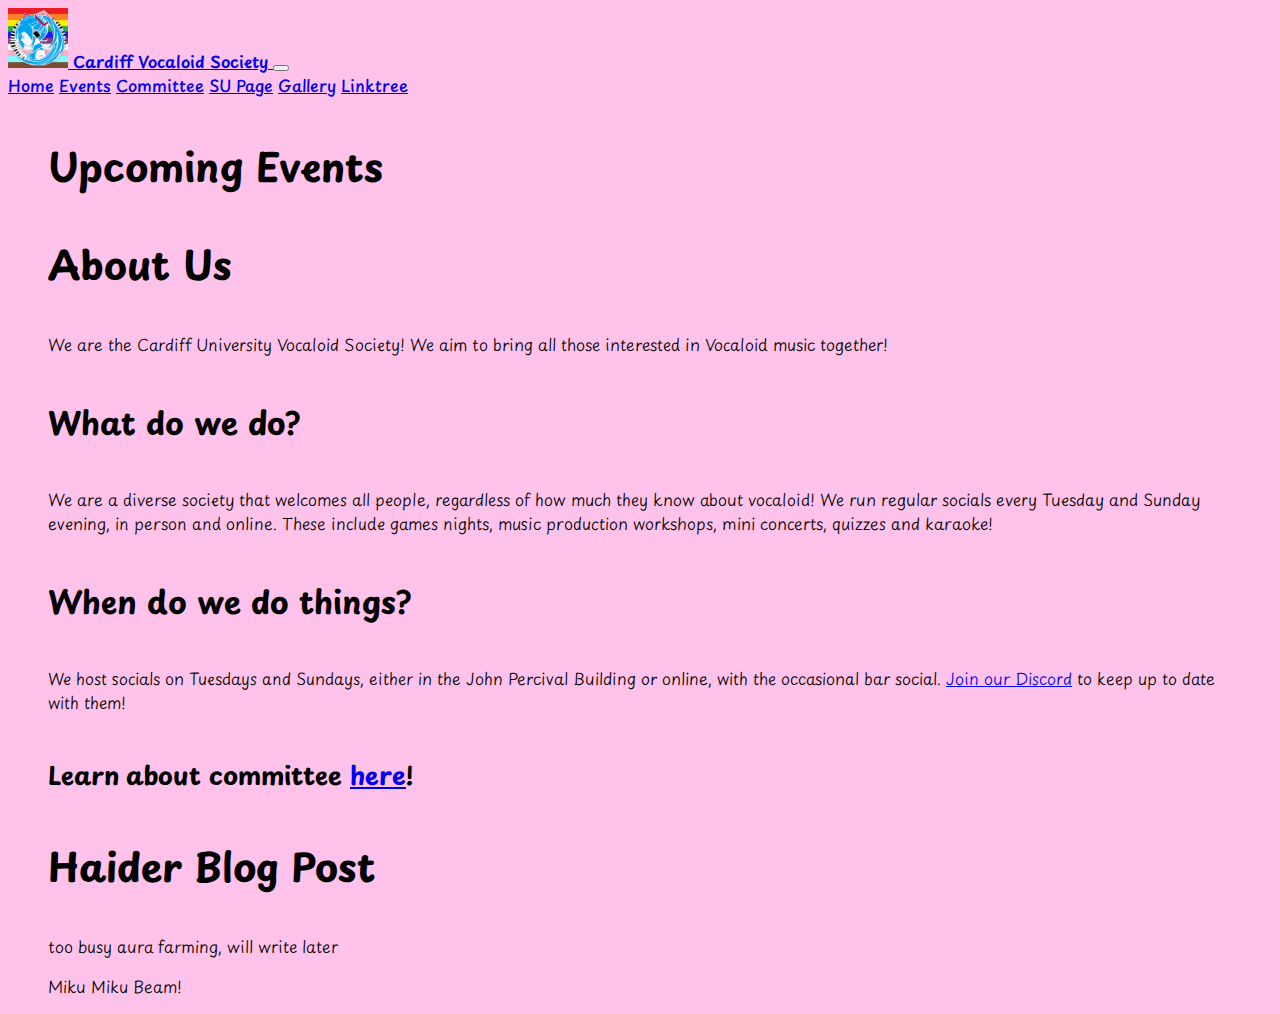
<file: pages/index.html>
<!DOCTYPE html>
<html lang="en">
    <head>
        <!-- meta tags -->
        <meta charset="utf-8">
        <meta name="viewport" content="width=device-width, initial-scale=1, shrink-to-fit=no">

        <!-- bootstrap css -->
        <link href="https://cdn.jsdelivr.net/npm/bootstrap@5.3.8/dist/css/bootstrap.min.css" rel="stylesheet" integrity="sha384-sRIl4kxILFvY47J16cr9ZwB07vP4J8+LH7qKQnuqkuIAvNWLzeN8tE5YBujZqJLB" crossorigin="anonymous">

        <!-- our css -->
        <link href="../css/styles.css" rel="stylesheet">

        <title>Home - Cardiff Vocaloid Society</title>
    </head>
    <body>
        <div class="background-gradient">
        <!-- navbar -->
        <nav class="navbar navbar-expand-lg">
            <div class="container-fluid">
                <a class="navbar-brand bold-text" href="#">
                    <img src="../images/Logo_Pride_Expanded.png" alt="Cardiff Vocaloid Society's Logo" width="60" height="60" class="d-inline-block align-text-centre">
                    Cardiff Vocaloid Society
                </a>
                <button class="navbar-toggler" type="button" data-bs-toggle="collapse" data-bs-target="#vocanav" aria-controls="vocanav"
                aria-expanded="false"
                aria-label="Toggle navigation">
                    <span class="navbar-toggler-icon"></span>
                </button>
                <div class="collapse navbar-collapse" id="vocanav">
                    <div class="navbar-nav">
                        <a class="nav-link" href="index.html">Home</a>
                        <a class="nav-link" href="events.html">Events</a>
                        <a class="nav-link" href="committee.html">Committee</a>
                        <a class="nav-link" href="https://www.cardiffstudents.com/activities/society/vocaloidsociety/">SU Page</a>
                        <a class="nav-link" href="gallery.html">Gallery</a>
                        <a class="nav-link" href="https://linktr.ee/cardiffvocaloid">Linktree</a>
                    </div>
                </div>
            </div>
        </nav>

        <div id="main-page-grid" class="container">
            <!-- contents go here. duh!-->
            <div class="row">
                <div id="events" class="col-lg-6">
                    <div class="text-center">
                        <h3>Upcoming Events</h3>
                    </div>
                    <div id="eventsList">
                        <!-- Events will be displayed here -->
                    </div>
                </div>
                <div class="col-lg-6">
                    <div id="about-us" class="row">
                        <div class="text-center">
                            <h3>About Us</h3>
                        </div>
                        <div class="text-center">
                            <p>
                                We are the Cardiff University Vocaloid Society! We aim to bring all those interested in Vocaloid music together!
                            </p>
                            <h4>What do we do?</h4>
                            <p>
                                We are a diverse society that welcomes all people, regardless of how much they know about vocaloid! We run regular socials every Tuesday and Sunday evening, in person and online. These include games nights, music production workshops, mini concerts, quizzes and karaoke!
                            </p>
                            <h4>When do we do things?</h4>
                            <p>
                                We host socials on Tuesdays and Sundays, either in the John Percival Building or online, with the occasional bar social. <a href="https://discord.gg/2BEqewXfVn">Join our Discord</a> to keep up to date with them!
                            </p>
                            <h5>Learn about committee <a href="committee.html">here</a>!</h5>
                        </div>
                    </div>
                    <div id="haider-blog" class="row">
                        <div class="text-center">
                            <h3>Haider Blog Post</h3>
                        </div>
                        <div class="text-center">
                            <p>too busy aura farming, will write later</p>
                        </div>
                    </div>
                </div>
            </div>
        </div>

        <div class="container">
            <footer class="text-center fixed-bottom">
                <div class="text-center p-3">
                    <p class="text-body">Miku Miku Beam!</p>
                </div>
            </footer>
        </div>

        <script>
            // Function to get the ordinal suffix
            function getOrdinalSuffix(day) {
                if (day > 3 && day < 21) return 'th'; // Handle 11th, 12th, 13th, etc.
                switch (day % 10) {
                case 1: return 'st';
                case 2: return 'nd';
                case 3: return 'rd';
                default: return 'th';
                }
            }

            function addHours(date, hours) {
                date.setHours(date.getHours() + hours);
                return date;
            }

            function isDateGreaterThanToday(date) {
                // Get today's date at midnight (ignoring the time part)
                const today = new Date();
                today.setHours(0, 0, 0, 0); // Set time to 00:00:00
            
                // Compare the dates (get the time in milliseconds)
                return new Date(date) > today;
            }

            // Fetch the JSON file using fetch API
            fetch('../data/socials.json')
                .then(response => response.json())  // Parse the JSON response
                .then(events => {
                    // Loop through the events and display each one
                    const eventsListContainer = document.getElementById('eventsList');
                    var eventsDisplayed = 0
                    events.forEach(event => {
                        if (isDateGreaterThanToday(event.date) == true && eventsDisplayed < 3) {
                            // Convert date to more readable formats
                            const eventDate = new Date(event.date);
                            const eventDayName = eventDate.toLocaleDateString('en-GB', { weekday: 'long' });
                            const eventDayNumber = eventDate.getDate() + getOrdinalSuffix(eventDate.getDate());
                            const eventMonth = eventDate.toLocaleString('en-GB', { month: 'short' });
                            const eventTime = eventDate.toLocaleTimeString('en-GB', { hour12: false, hour: '2-digit', minute: '2-digit' });
                            const eventEndTime = addHours(eventDate, event.length).toLocaleTimeString('en-GB', { hour12: false, hour: '2-digit', minute: '2-digit' });

                            // Create new divs for each event
                            const dateDiv = document.createElement('div');
                            dateDiv.classList.add('date-box', 'col-4');

                            const eventDiv = document.createElement('div');
                            eventDiv.classList.add('event-box', 'col-8');

                            // Add details to the divs
                            dateDiv.innerHTML = `
                                <p>
                                    <b style="font-size: var(--space-xs);">${eventDayName}</b>
                                    <br>
                                    <b style="font-size: var(--space-s-l);">${eventDayNumber} ${eventMonth}</b>
                                    <br>
                                    <b style="font-size: var(--space-xs-s);">${eventTime} - ${eventEndTime}</b>
                                </p>
                            `;

                            eventDiv.innerHTML = `
                            <p>
                                <b style="font-size: var(--space-s-l);">${event.title}</b>
                                <p>${event.description}</p>
                                <p><strong>Category:</strong> ${event.category}</p>
                            </p>
                            `;

                            // Create a div for the row
                            const rowDiv = document.createElement('div');
                            rowDiv.classList.add('row-box', 'row', 'row-cols-6');

                            // Append the divs to the row
                            rowDiv.appendChild(dateDiv);
                            rowDiv.appendChild(eventDiv);
                            
                            // Append the row to the events container
                            eventsListContainer.appendChild(rowDiv);
                        }
                        eventsDisplayed = eventsDisplayed + 1;
                    });
                })
                .catch(error => console.error('Error loading JSON:', error));
        </script>
    
        <!-- scripts required for bootstrap -->
        <script src="https://code.jquery.com/jquery-3.3.1.slim.min.js" integrity="sha384-q8i/X+965DzO0rT7abK41JStQIAqVgRVzpbzo5smXKp4YfRvH+8abtTE1Pi6jizo" crossorigin="anonymous"></script>
        <script src="https://cdn.jsdelivr.net/npm/@popperjs/core@2.11.8/dist/umd/popper.min.js" integrity="sha384-I7E8VVD/ismYTF4hNIPjVp/Zjvgyol6VFvRkX/vR+Vc4jQkC+hVqc2pM8ODewa9r" crossorigin="anonymous"></script>
        <script src="https://cdn.jsdelivr.net/npm/bootstrap@5.3.8/dist/js/bootstrap.bundle.min.js" integrity="sha384-FKyoEForCGlyvwx9Hj09JcYn3nv7wiPVlz7YYwJrWVcXK/BmnVDxM+D2scQbITxI" crossorigin="anonymous"></script>
        </div>
    </body>
</html>
</file>
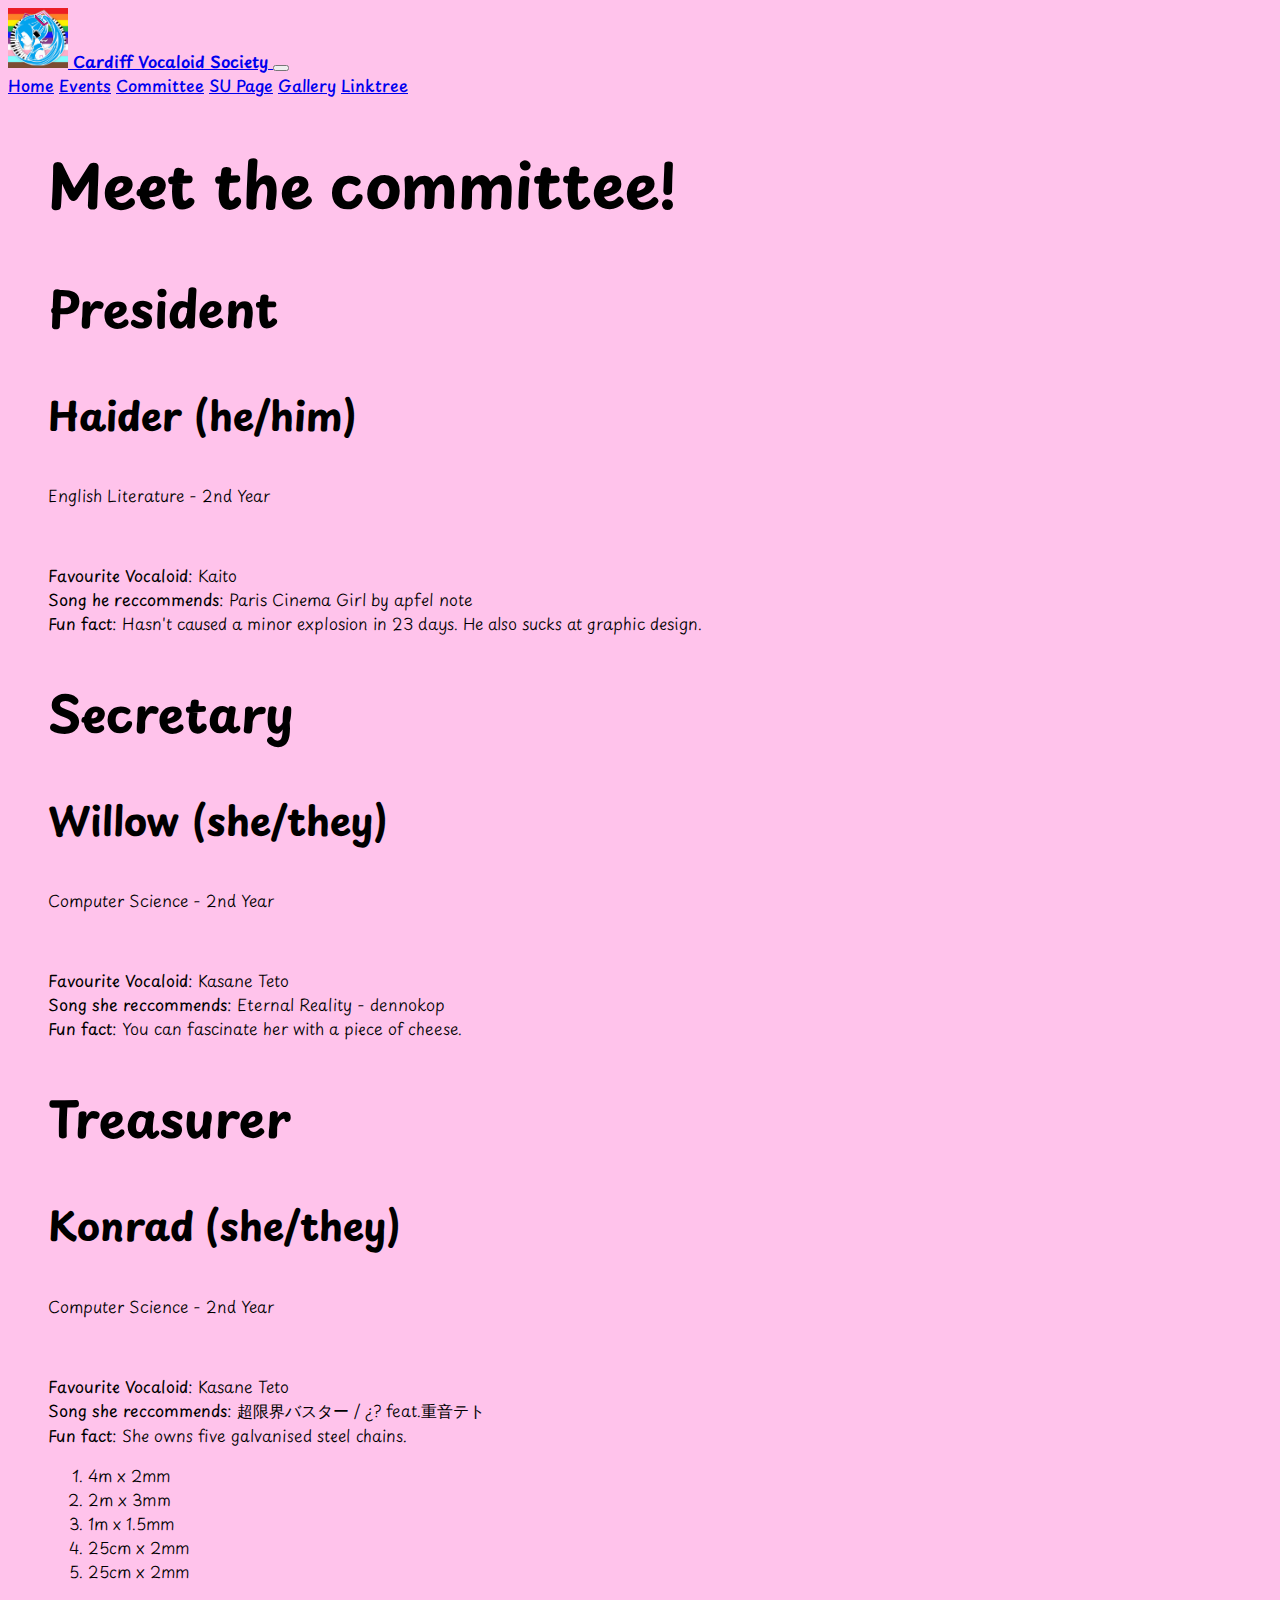
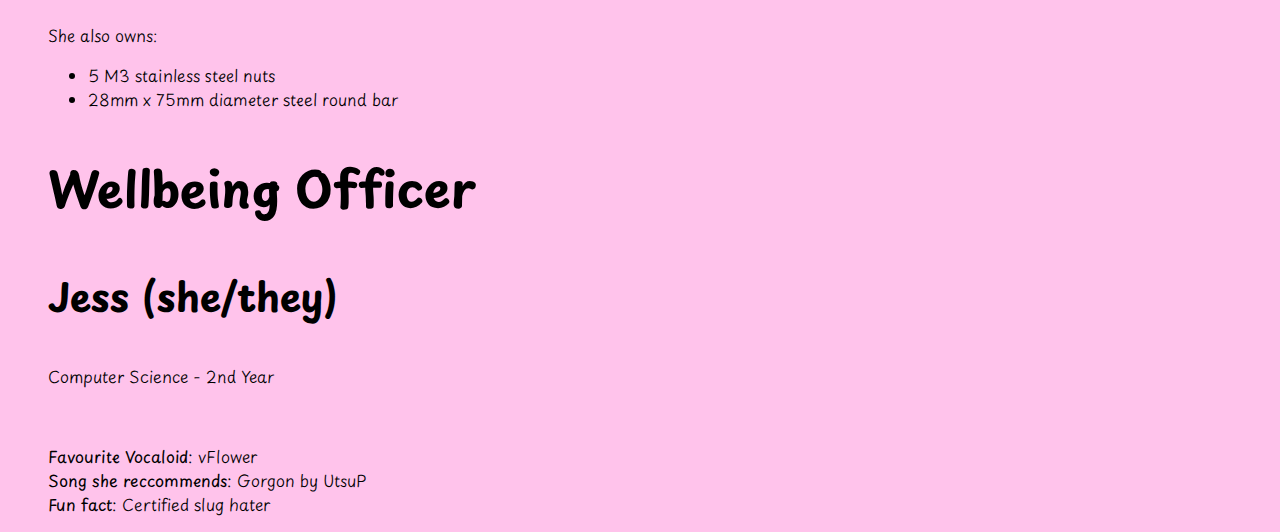
<file: pages/committee.html>
<!DOCTYPE html>
<html lang="en">
    <head>
        <!-- meta tags -->
        <meta charset="utf-8">
        <meta name="viewport" content="width=device-width, initial-scale=1, shrink-to-fit=no">

        <!-- bootstrap css -->
        <link href="https://cdn.jsdelivr.net/npm/bootstrap@5.3.8/dist/css/bootstrap.min.css" rel="stylesheet" integrity="sha384-sRIl4kxILFvY47J16cr9ZwB07vP4J8+LH7qKQnuqkuIAvNWLzeN8tE5YBujZqJLB" crossorigin="anonymous">

        <!-- our css -->
        <link href="../css/styles.css" rel="stylesheet">

        <title>Committee - Cardiff Vocaloid Society</title>
    </head>
    <body>
        <!-- navbar -->
        <nav class="navbar navbar-expand-lg">
            <div class="container-fluid">
                <a class="navbar-brand bold-text" href="#">
                    <img src="../images/Logo_Pride_Expanded.png" alt="Cardiff Vocaloid Society's Logo" width="60" height="60" class="d-inline-block align-text-centre">
                    Cardiff Vocaloid Society
                </a>
                <button class="navbar-toggler" type="button" data-bs-toggle="collapse" data-bs-target="#vocanav" aria-controls="vocanav"
                aria-expanded="false"
                aria-label="Toggle navigation">
                    <span class="navbar-toggler-icon"></span>
                </button>
                <div class="collapse navbar-collapse" id="vocanav">
                    <div class="navbar-nav">
                        <a class="nav-link" href="index.html">Home</a>
                        <a class="nav-link" href="events.html">Events</a>
                        <a class="nav-link" href="committee.html">Committee</a>
                        <a class="nav-link" href="https://www.cardiffstudents.com/activities/society/vocaloidsociety/">SU Page</a>
                        <a class="nav-link" href="gallery.html">Gallery</a>
                        <a class="nav-link" href="https://linktr.ee/cardiffvocaloid">Linktree</a>
                    </div>
                </div>
            </div>
        </nav>

        <div class="container">
            <div class="row">
                <h1 class="text-center">Meet the committee!</h1>
            </div>
            <div class="row text-center">
                <div class="col-lg-3 whitebackground">
                    <h2>President</h2>
                    <h3>Haider (he/him)</h3>
                    <p>English Literature - 2nd Year</p>
                    <img> <!-- later -->
                    <p>
                        <b>Favourite Vocaloid:</b> Kaito<br>
                        <b>Song he reccommends:</b> Paris Cinema Girl by apfel note<br>
                        <b>Fun fact:</b> Hasn't caused a minor explosion in 23 days. He also sucks at graphic design.
                    </p>
                </div>
                <div class="col-lg-3 whitebackground">
                    <h2>Secretary</h2>
                    <h3>Willow (she/they)</h3>
                    <p>Computer Science - 2nd Year</p>
                    <img> <!-- later -->
                    <p>
                        <b>Favourite Vocaloid:</b> Kasane Teto<br>
                        <b>Song she reccommends:</b> Eternal Reality - dennokop<br>
                        <b>Fun fact:</b> You can fascinate her with a piece of cheese.
                    </p>
                </div>
                <div class="col-lg-3 whitebackground">
                    <h2>Treasurer</h2>
                    <h3>Konrad (she/they)</h3>
                    <p>Computer Science - 2nd Year</p>
                    <img> <!-- later -->
                    <p>
                        <b>Favourite Vocaloid:</b> Kasane Teto<br>
                        <b>Song she reccommends:</b> 超限界バスター / ¿? feat.重音テト<br>
                        <b>Fun fact:</b> She owns five galvanised steel chains.
                        <ol>
                            <li>4m x 2mm</li>
                            <li>2m x 3mm</li>
                            <li>1m x 1.5mm</li>
                            <li>25cm x 2mm</li>
                            <li>25cm x 2mm</li>
                        </ol><br>
                        She also owns:<br>
                        <ul>
                            <li>5 M3 stainless steel nuts</li>
                            <li>28mm x 75mm diameter steel round bar</li>
                        </ul>
                    </p>
                </div>
                <div class="col-lg-3 whitebackground">
                    <h2>Wellbeing Officer</h2>
                    <h3>Jess (she/they)</h3>
                    <p>Computer Science - 2nd Year</p>
                    <img> <!-- later -->
                    <p>
                        <b>Favourite Vocaloid:</b> vFlower<br>
                        <b>Song she reccommends:</b> Gorgon by UtsuP<br>
                        <b>Fun fact:</b> Certified slug hater
                    </p>
                </div>
            </div>
        </div>

        <!-- scripts required for bootstrap -->
        <script src="https://code.jquery.com/jquery-3.3.1.slim.min.js" integrity="sha384-q8i/X+965DzO0rT7abK41JStQIAqVgRVzpbzo5smXKp4YfRvH+8abtTE1Pi6jizo" crossorigin="anonymous"></script>
        <script src="https://cdn.jsdelivr.net/npm/@popperjs/core@2.11.8/dist/umd/popper.min.js" integrity="sha384-I7E8VVD/ismYTF4hNIPjVp/Zjvgyol6VFvRkX/vR+Vc4jQkC+hVqc2pM8ODewa9r" crossorigin="anonymous"></script>
        <script src="https://cdn.jsdelivr.net/npm/bootstrap@5.3.8/dist/js/bootstrap.bundle.min.js" integrity="sha384-FKyoEForCGlyvwx9Hj09JcYn3nv7wiPVlz7YYwJrWVcXK/BmnVDxM+D2scQbITxI" crossorigin="anonymous"></script>
    </body>
</html>
</file>
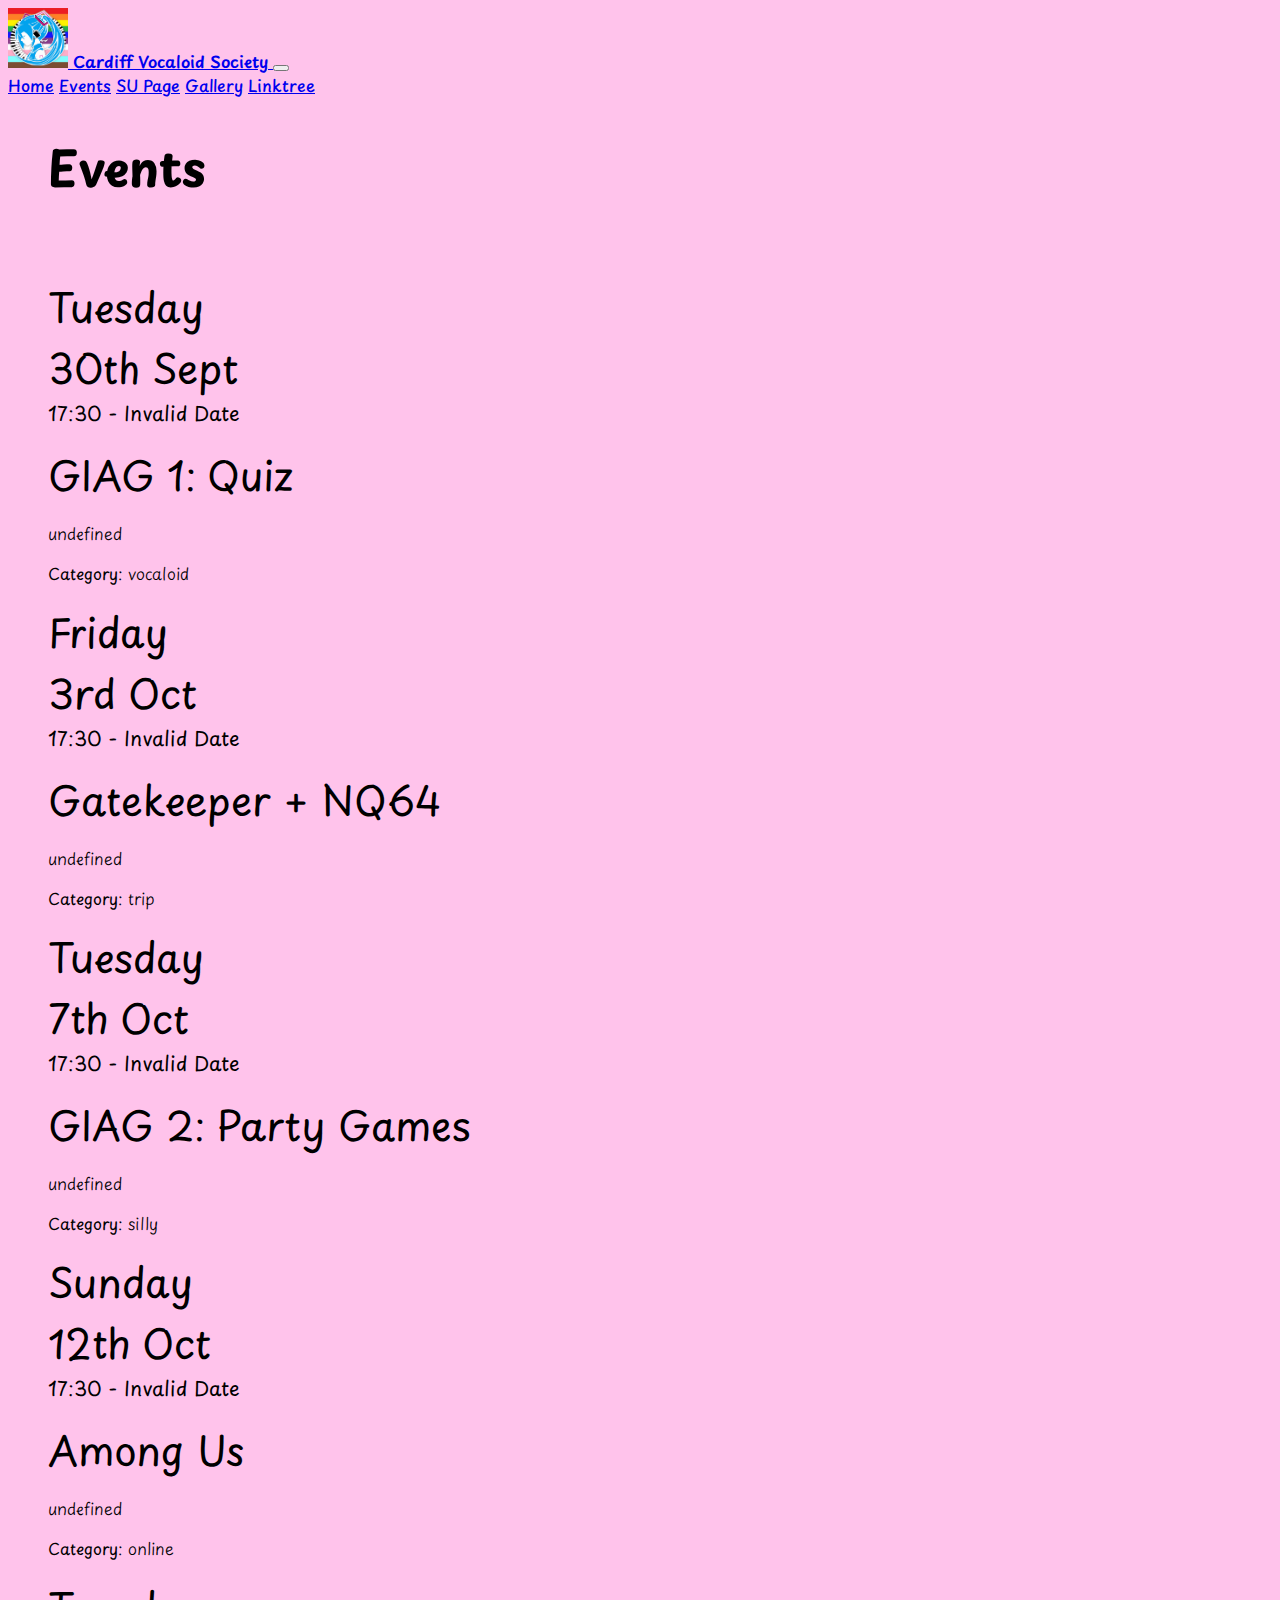
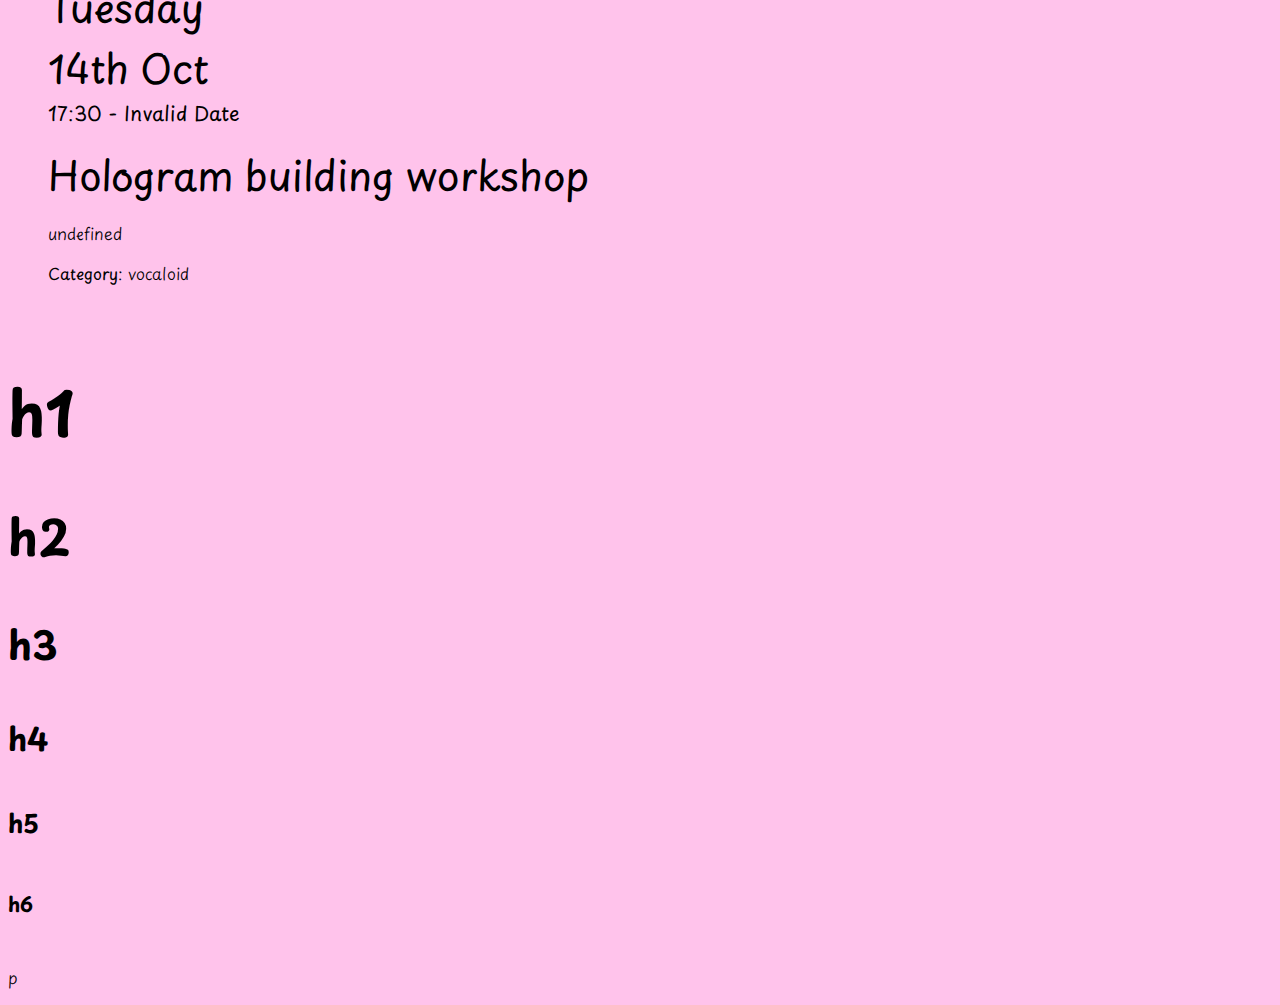
<file: pages/events.html>
<!DOCTYPE html>
<html lang="en">
    <head>
        <!-- meta tags -->
        <meta charset="utf-8">
        <meta name="viewport" content="width=device-width, initial-scale=1, shrink-to-fit=no">

        <!-- bootstrap css -->
        <link href="https://cdn.jsdelivr.net/npm/bootstrap@5.3.8/dist/css/bootstrap.min.css" rel="stylesheet" integrity="sha384-sRIl4kxILFvY47J16cr9ZwB07vP4J8+LH7qKQnuqkuIAvNWLzeN8tE5YBujZqJLB" crossorigin="anonymous">

        <!-- our css -->
        <link href="../css/styles.css" rel="stylesheet">

        <title> - Cardiff Vocaloid Society</title>
    </head>
    
    <body>
        <!-- navbar -->
        <nav class="navbar navbar-expand-lg">
            <div class="container-fluid">
                <a class="navbar-brand bold-text" href="#">
                    <img src="../images/Logo_Pride_Expanded.png" alt="Cardiff Vocaloid Society's Logo" width="60" height="60" class="d-inline-block align-text-centre">
                    Cardiff Vocaloid Society
                </a>
                <button class="navbar-toggler" type="button" data-bs-toggle="collapse" data-bs-target="#vocanav" aria-controls="vocanav"
                aria-expanded="false"
                aria-label="Toggle navigation">
                    <span class="navbar-toggler-icon"></span>
                </button>
                <div class="collapse navbar-collapse" id="vocanav">
                    <div class="navbar-nav">
                        <a class="nav-link" href="index.html">Home</a>
                        <a class="nav-link" href="events.html">Events</a>
                        <a class="nav-link" href="https://www.cardiffstudents.com/activities/society/vocaloidsociety/">SU Page</a>
                        <a class="nav-link" href="gallery.html">Gallery</a>
                        <a class="nav-link" href="https://linktr.ee/cardiffvocaloid">Linktree</a>
                    </div>
                </div>
            </div>
        </nav>

        <div class="container">
        <h1 style="font-size:var(--step-4);">Events</h1>
        </div>
        <br>

        <div class="calendar">
        
        <div class="container" id="eventsList">
            <!-- Events will be displayed here -->
        </div>
        </div>


        <br>

        <h1>h1</h1>
        <h2>h2</h2>
        <h3>h3</h3>
        <h4>h4</h4>
        <h5>h5</h5>
        <h6>h6</h6>
        <p>p</p>
        
        <script>
            // Function to get the ordinal suffix
            function getOrdinalSuffix(day) {
                if (day > 3 && day < 21) return 'th'; // Handle 11th, 12th, 13th, etc.
                switch (day % 10) {
                case 1: return 'st';
                case 2: return 'nd';
                case 3: return 'rd';
                default: return 'th';
                }
            }

            function addHours(date, hours) {
                date.setHours(date.getHours() + hours);
                return date;
            }

            // Fetch the JSON file using fetch API
            fetch('../data/socials.json')
                .then(response => response.json())  // Parse the JSON response
                .then(events => {
                    // Loop through the events and display each one
                    const eventsListContainer = document.getElementById('eventsList');
                    events.forEach(event => {
                        // Convert date to more readable formats
                        const eventDate = new Date(event.date);
                        const eventDayName = eventDate.toLocaleDateString('en-GB', { weekday: 'long' });
                        const eventDayNumber = eventDate.getDate() + getOrdinalSuffix(eventDate.getDate());
                        const eventMonth = eventDate.toLocaleString('en-GB', { month: 'short' });
                        const eventTime = eventDate.toLocaleTimeString('en-GB', { hour12: false, hour: '2-digit', minute: '2-digit' });
                        const eventEndTime = addHours(eventDate, event.length).toLocaleTimeString('en-GB', { hour12: false, hour: '2-digit', minute: '2-digit' });


                        // Create new divs for each event
                        const dateDiv = document.createElement('div');
                        dateDiv.classList.add('date-box', 'col-4');

                        const eventDiv = document.createElement('div');
                        eventDiv.classList.add('event-box', 'col-8');

                        // Add details to the divs
                        dateDiv.innerHTML = `
                            <p>
                                <b style="font-size: var(--space-s-l);">${eventDayName}</b>
                                <br>
                                <b style="font-size: var(--space-s-l);">${eventDayNumber} ${eventMonth}</b>
                                <br>
                                <b style="font-size: var(--space-xs-s);">${eventTime} - ${eventEndTime}</b>
                            </p>
                        `;

                        eventDiv.innerHTML = `
                        <p>
                            <b style="font-size: var(--space-s-l);">${event.title}</b>
                            <p>${event.description}</p>
                            <p><strong>Category:</strong> ${event.category}</p>
                        </p>
                        `;

                        // Create a div for the row
                        const rowDiv = document.createElement('div');
                        rowDiv.classList.add('row-box', 'row', 'row-cols-6');

                        // Append the divs to the row
                        rowDiv.appendChild(dateDiv);
                        rowDiv.appendChild(eventDiv);
                        
                        // Append the row to the events container
                        eventsListContainer.appendChild(rowDiv);
                    });
                })
                .catch(error => console.error('Error loading JSON:', error));
        </script>

        
        

        <!-- scripts required for bootstrap -->
        <script src="https://code.jquery.com/jquery-3.3.1.slim.min.js" integrity="sha384-q8i/X+965DzO0rT7abK41JStQIAqVgRVzpbzo5smXKp4YfRvH+8abtTE1Pi6jizo" crossorigin="anonymous"></script>
        <script src="https://cdn.jsdelivr.net/npm/@popperjs/core@2.11.8/dist/umd/popper.min.js" integrity="sha384-I7E8VVD/ismYTF4hNIPjVp/Zjvgyol6VFvRkX/vR+Vc4jQkC+hVqc2pM8ODewa9r" crossorigin="anonymous"></script>
        <script src="https://cdn.jsdelivr.net/npm/bootstrap@5.3.8/dist/js/bootstrap.bundle.min.js" integrity="sha384-FKyoEForCGlyvwx9Hj09JcYn3nv7wiPVlz7YYwJrWVcXK/BmnVDxM+D2scQbITxI" crossorigin="anonymous"></script>
    </body>
</html>
</file>
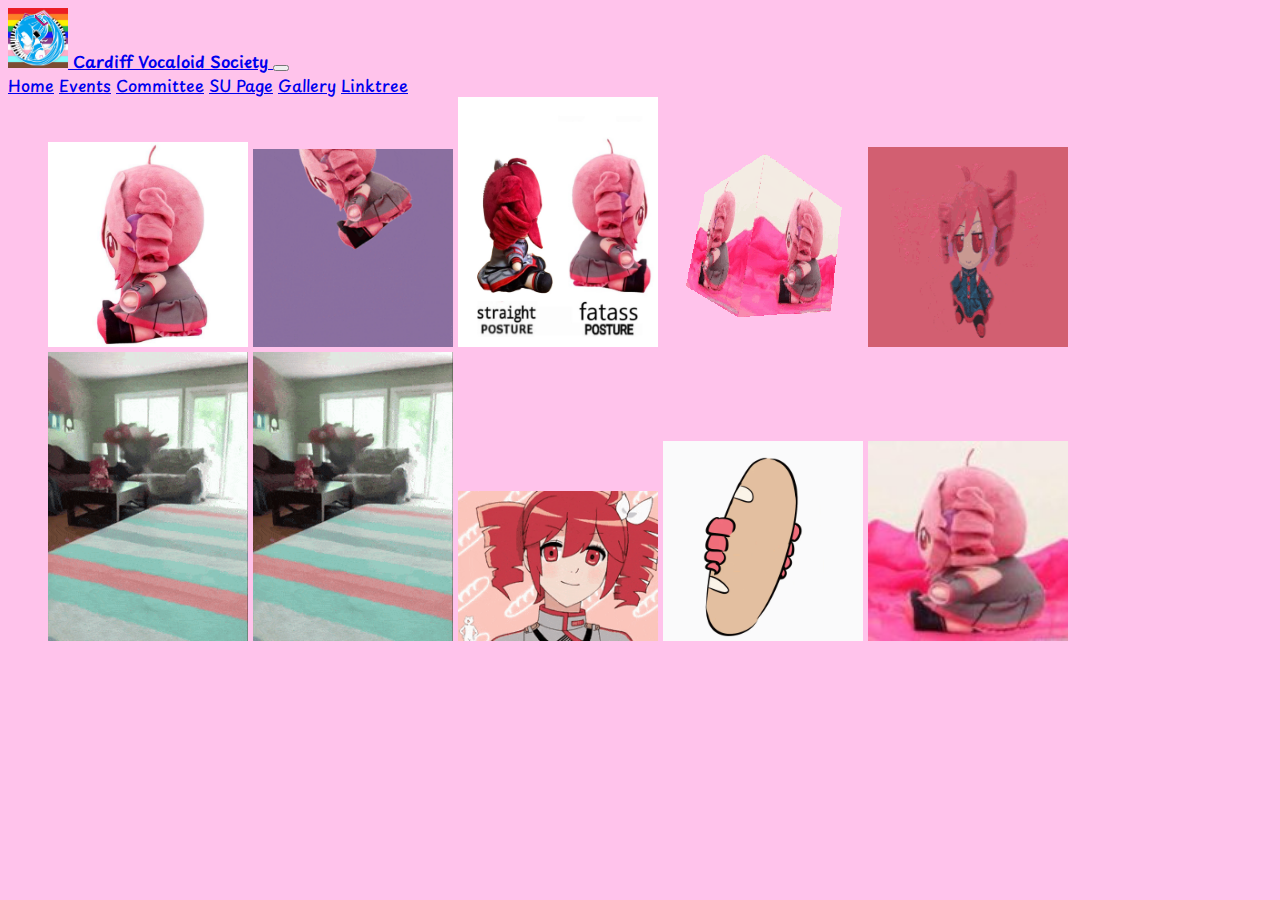
<file: pages/fatassteto.html>
<!DOCTYPE html>
<html lang="en">
    <head>
        <!-- meta tags -->
        <meta charset="utf-8">
        <meta name="viewport" content="width=device-width, initial-scale=1, shrink-to-fit=no">

        <!-- bootstrap css -->
        <link href="https://cdn.jsdelivr.net/npm/bootstrap@5.3.8/dist/css/bootstrap.min.css" rel="stylesheet" integrity="sha384-sRIl4kxILFvY47J16cr9ZwB07vP4J8+LH7qKQnuqkuIAvNWLzeN8tE5YBujZqJLB" crossorigin="anonymous">

        <!-- our css -->
        <link href="../css/styles.css" rel="stylesheet">

        <title>Fatass - Cardiff Vocaloid Society</title>
    </head>
    <body>
        <!-- navbar -->
        <nav class="navbar navbar-expand-lg">
            <div class="container-fluid">
                <a class="navbar-brand bold-text" href="#">
                    <img src="../images/Logo_Pride_Expanded.png" alt="Cardiff Vocaloid Society's Logo" width="60" height="60" class="d-inline-block align-text-centre">
                    Cardiff Vocaloid Society
                </a>
                <button class="navbar-toggler" type="button" data-bs-toggle="collapse" data-bs-target="#vocanav" aria-controls="vocanav"
                aria-expanded="false"
                aria-label="Toggle navigation">
                    <span class="navbar-toggler-icon"></span>
                </button>
                <div class="collapse navbar-collapse" id="vocanav">
                    <div class="navbar-nav">
                        <a class="nav-link" href="index.html">Home</a>
                        <a class="nav-link" href="events.html">Events</a>
                        <a class="nav-link" href="committee.html">Committee</a>
                        <a class="nav-link" href="https://www.cardiffstudents.com/activities/society/vocaloidsociety/">SU Page</a>
                        <a class="nav-link" href="gallery.html">Gallery</a>
                        <a class="nav-link" href="https://linktr.ee/cardiffvocaloid">Linktree</a>
                    </div>
                </div>
            </div>
        </nav>

        <div class="container">
            <img src="../images/fatass.png" width="200">
            <img src="../images/fatass-teto-kasane-teto.gif" width="200">
            <img src="../images/straight-vs-fatass.jpg" width="200">
            <img src="../images/teto-fatass.gif" width="200">
            <img src="../images/teto-fumo.gif" width="200">
            <img src="../images/teto-kasane-teto-punch.gif" width="200">
            <img src="../images/teto-kasane-teto-punch.gif" width="200">
            <img src="../images/teto-kasane.gif" width="200">
            <img src="../images/tetobread.gif" width="200">
            <img src="../images/ultra-fatass.jpg" width="200">

        </div>

        <!-- scripts required for bootstrap -->
        <script src="https://code.jquery.com/jquery-3.3.1.slim.min.js" integrity="sha384-q8i/X+965DzO0rT7abK41JStQIAqVgRVzpbzo5smXKp4YfRvH+8abtTE1Pi6jizo" crossorigin="anonymous"></script>
        <script src="https://cdn.jsdelivr.net/npm/@popperjs/core@2.11.8/dist/umd/popper.min.js" integrity="sha384-I7E8VVD/ismYTF4hNIPjVp/Zjvgyol6VFvRkX/vR+Vc4jQkC+hVqc2pM8ODewa9r" crossorigin="anonymous"></script>
        <script src="https://cdn.jsdelivr.net/npm/bootstrap@5.3.8/dist/js/bootstrap.bundle.min.js" integrity="sha384-FKyoEForCGlyvwx9Hj09JcYn3nv7wiPVlz7YYwJrWVcXK/BmnVDxM+D2scQbITxI" crossorigin="anonymous"></script>
    </body>
</html>
</file>
<file: css/styles.css>
@import url('https://fonts.googleapis.com/css2?family=Playpen+Sans:wght@100..800&display=swap');



:root {
    /* @link https://utopia.fyi/type/calculator?c=360,18,1.2,1240,20,1.25,5,2,&s=0.75|0.5|0.25,1.5|2|3|4|6,s-l&g=s,l,xl,12 */
    --step--2: clamp(0.7813rem, 0.7736rem + 0.0341vw, 0.8rem);
    --step--1: clamp(0.9375rem, 0.9119rem + 0.1136vw, 1rem);
    --step-0: clamp(1.125rem, 1.0739rem + 0.2273vw, 1.25rem);
    --step-1: clamp(1.35rem, 1.2631rem + 0.3864vw, 1.5625rem);
    --step-2: clamp(1.62rem, 1.4837rem + 0.6057vw, 1.9531rem);
    --step-3: clamp(1.944rem, 1.7405rem + 0.9044vw, 2.4414rem);
    --step-4: clamp(2.3328rem, 2.0387rem + 1.3072vw, 3.0518rem);
    --step-5: clamp(2.7994rem, 2.384rem + 1.8461vw, 3.8147rem);

    /* @link https://utopia.fyi/space/calculator?c=360,18,1.2,1240,20,1.25,5,2,&s=0.75|0.5|0.25,1.5|2|3|4|6,s-l&g=s,l,xl,12 */
    --space-3xs: clamp(0.3125rem, 0.3125rem + 0vw, 0.3125rem);
    --space-2xs: clamp(0.5625rem, 0.5369rem + 0.1136vw, 0.625rem);
    --space-xs: clamp(0.875rem, 0.8494rem + 0.1136vw, 0.9375rem);
    --space-s: clamp(1.125rem, 1.0739rem + 0.2273vw, 1.25rem);
    --space-m: clamp(1.6875rem, 1.6108rem + 0.3409vw, 1.875rem);
    --space-l: clamp(2.25rem, 2.1477rem + 0.4545vw, 2.5rem);
    --space-xl: clamp(3.375rem, 3.2216rem + 0.6818vw, 3.75rem);
    --space-2xl: clamp(4.5rem, 4.2955rem + 0.9091vw, 5rem);
    --space-3xl: clamp(6.75rem, 6.4432rem + 1.3636vw, 7.5rem);
  
    /* One-up pairs */
    --space-3xs-2xs: clamp(0.3125rem, 0.1847rem + 0.5682vw, 0.625rem);
    --space-2xs-xs: clamp(0.5625rem, 0.4091rem + 0.6818vw, 0.9375rem);
    --space-xs-s: clamp(0.875rem, 0.7216rem + 0.6818vw, 1.25rem);
    --space-s-m: clamp(1.125rem, 0.8182rem + 1.3636vw, 1.875rem);
    --space-m-l: clamp(1.6875rem, 1.3551rem + 1.4773vw, 2.5rem);
    --space-l-xl: clamp(2.25rem, 1.6364rem + 2.7273vw, 3.75rem);
    --space-xl-2xl: clamp(3.375rem, 2.7102rem + 2.9545vw, 5rem);
    --space-2xl-3xl: clamp(4.5rem, 3.2727rem + 5.4545vw, 7.5rem);
  
    /* Custom pairs */
    --space-s-l: clamp(1.125rem, 0.5625rem + 2.5vw, 2.5rem);
    --space-3xs-s: clamp(0.3125rem, -0.071rem + 1.7045vw, 1.25rem);

    /* @link https://utopia.fyi/grid/calculator?c=360,18,1.2,1240,20,1.25,5,2,&s=0.75|0.5|0.25,1.5|2|3|4|6,s-l&g=s,l,xl,12 */
    --grid-max-width: 77.50rem;
    --grid-gutter: var(--space-s-l, clamp(1.125rem, 0.5625rem + 2.5vw, 2.5rem));
    --grid-columns: 12;
    }

:root {
    --bs-gutter-x: var(--grid-gutter);
    --bs-gutter-y: var(--grid-gutter);
    --bs-grid-columns: var(--grid-columns);
}


.container {
    max-width: var(--grid-max-width);
    padding-left: var(--grid-gutter);
    padding-right: var(--grid-gutter);
}

.row {
    margin-left: -var(--grid-gutter);
    margin-right: -var(--grid-gutter);
}

.col {
    padding-left: var(--grid-gutter);
    padding-right: var(--grid-gutter);
}

@media (max-width: 576px) {
    :root {
    --space-xs: 0.75rem;
    --step-0: 1rem;
    }
}

body {
    font-family: "Playpen Sans", cursive;
    font-optical-sizing: auto;
    font-weight: 300;
    font-style: normal;

    background-color: rgb(255, 195, 235);
}

h1 {
    font-size: var(--step-5);
}

h2 {
    font-size: var(--step-4);
}

h3 {
    font-size: var(--step-3);
}

h4 {
    font-size: var(--step-2);
}

h5 {
    font-size: var(--step-1);
}

h6 {
    font-size: var(--step-0);
}

p {
    font-size: var(--step--1);
}

.nav-link {
    font-weight: 500;
}

.bold-text {
    font-weight: 600;
}

.primary {
    color: aqua;
}
</file>
